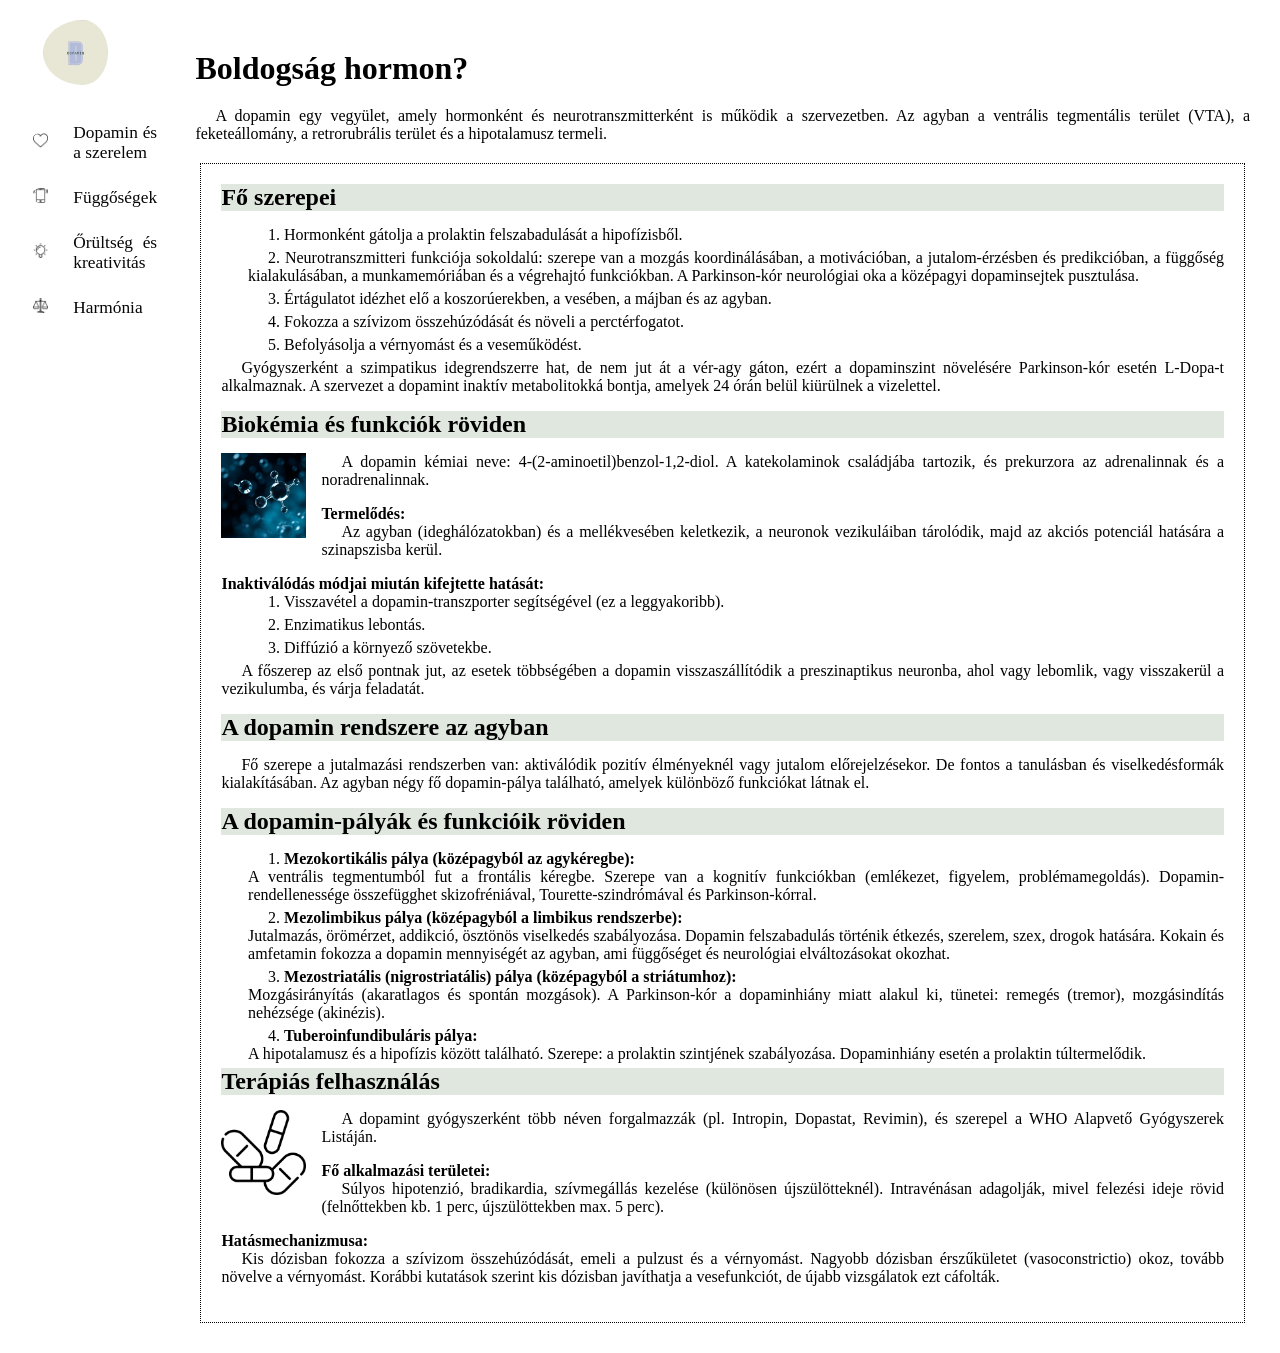
<file: atestatt/index.html>
<html lang="en">
<head>
    <meta charset="UTF-8">
    <meta name="viewport" content="width=device-width, initial-scale=1.0">
    <title>Dopamin</title>
    <link rel="stylesheet" href="style.css">
    <link rel="shortcut icon" href="images/favicon.ico" type="image/x-icon">
</head>
<body>
    <div id="main">
        <div id="menu">
            <div id="logo">
                <img src="images/logo.jpg" alt="">
            </div>
            <nav>
                <ul>
                    <li>
                        <a href="szerelem.html">
                            <img src="images/sziv.png" alt="">
                            <span>Dopamin és a szerelem</span>
                        </a>
                    </li>
                    <li>
                        <a href="fuggosegek.html">
                            <img src="images/fuggoseg.png" alt="">
                            <span>Függőségek</span>
                        </a>
                    </li>
                    <li>
                        <a href="kreativ.html">
                            <img src="images/otlet.png" alt="">
                            <span>Őrültség és kreativitás</span>
                        </a>
                    </li>
                    <li>
                        <a href="harmonia.html">
                            <img src="images/balance.png" alt="">
                            <span>Harmónia</span>
                        </a>
                    </li>
                </ul>
            </nav>
        </div>
        <div id="content">
            <div id="article">
                <h1>Boldogság hormon?</h1>
                <p>A dopamin egy vegyület, amely hormonként és neurotranszmitterként is működik a szervezetben. Az agyban a ventrális tegmentális terület (VTA), a feketeállomány, a retrorubrális terület és a hipotalamusz termeli.</p>
            </div>
            <div id="cikkek">
                <div class="cikk">
                    <h2>Fő szerepei
                    </h2>
                    <ul>
                        <li>Hormonként gátolja a prolaktin felszabadulását a hipofízisből.
                        </li>
                        <li>Neurotranszmitteri funkciója sokoldalú: szerepe van a mozgás koordinálásában, a motivációban, a jutalom-érzésben és predikcióban, a függőség kialakulásában, a munkamemóriában és a végrehajtó funkciókban. A Parkinson-kór neurológiai oka a középagyi dopaminsejtek pusztulása.
                        </li>
                        <li>Értágulatot idézhet elő a koszorúerekben, a vesében, a májban és az agyban.
                        </li>
                        <li>Fokozza a szívizom összehúzódását és növeli a perctérfogatot.</li>
                        <li>Befolyásolja a vérnyomást és a veseműködést.</li>
                    </ul>
                    <p>Gyógyszerként a szimpatikus idegrendszerre hat, de nem jut át a vér-agy gáton, ezért a dopaminszint növelésére Parkinson-kór esetén L-Dopa-t alkalmaznak. A szervezet a dopamint inaktív metabolitokká bontja, amelyek 24 órán belül kiürülnek a vizelettel.
                    </p>
                    <h2>Biokémia és funkciók röviden</h2>
                    <img src="images/molekula.jpg">
                <p>A dopamin kémiai neve: 4-(2-aminoetil)benzol-1,2-diol. A katekolaminok családjába tartozik, és prekurzora az adrenalinnak és a noradrenalinnak.
                </p>
                <h4>Termelődés:</h4>
                <p>Az agyban (ideghálózatokban) és a mellékvesében keletkezik, a neuronok vezikuláiban tárolódik, majd az akciós potenciál hatására a szinapszisba kerül.
                    </p>
                    <h4>Inaktiválódás módjai miután kifejtette hatását:</h4>
                <ul>
                    <li>
                        Visszavétel a dopamin-transzporter segítségével (ez a leggyakoribb).
                    </li>
                    <li>
                        Enzimatikus lebontás.
                    </li>
                    <li>
                        Diffúzió a környező szövetekbe.
                </li>
                </ul>
                <p>A főszerep az első pontnak jut, az esetek többségében a dopamin visszaszállítódik a preszinaptikus neuronba, ahol vagy lebomlik, vagy visszakerül a vezikulumba, és várja feladatát.
                </p>
                <h2>
                    A dopamin rendszere az agyban
                </h2>
                <p>Fő szerepe a jutalmazási rendszerben van: aktiválódik pozitív élményeknél vagy jutalom előrejelzésekor. De fontos a tanulásban és viselkedésformák kialakításában. Az agyban négy fő dopamin-pálya található, amelyek különböző funkciókat látnak el.</p>
                <h2>A dopamin-pályák és funkcióik röviden</h2>
                <ul>
                    <li>
                       <b> Mezokortikális pálya (középagyból az agykéregbe):</b>
                       <br>
A ventrális tegmentumból fut a frontális kéregbe.


Szerepe van a kognitív funkciókban (emlékezet, figyelem, problémamegoldás).


Dopamin-rendellenessége összefügghet skizofréniával, Tourette-szindrómával és Parkinson-kórral.

                    </li>
                    <li>
                        <b>Mezolimbikus pálya (középagyból a limbikus rendszerbe):</b>
                        <br>
                        Jutalmazás, örömérzet, addikció, ösztönös viselkedés szabályozása.
                        
                        
                        Dopamin felszabadulás történik étkezés, szerelem, szex, drogok hatására.
                        
                        
                        Kokain és amfetamin fokozza a dopamin mennyiségét az agyban, ami függőséget és neurológiai elváltozásokat okozhat.
                        
                    </li>
                    <li>
                       <b> Mezostriatális (nigrostriatális) pálya (középagyból a striátumhoz):</b>
                       <br>
Mozgásirányítás (akaratlagos és spontán mozgások).


A Parkinson-kór a dopaminhiány miatt alakul ki, tünetei: remegés (tremor), mozgásindítás nehézsége (akinézis).

                    </li>
                    <li>
                        <b>Tuberoinfundibuláris pálya:</b>
                        <br>
A hipotalamusz és a hipofízis között található.


Szerepe: a prolaktin szintjének szabályozása.


Dopaminhiány esetén a prolaktin túltermelődik.
                    </li>
                </ul>
                <h2>
                    Terápiás felhasználás
                </h2>
                <img src="images/gyogyszer.png">
                <p>A dopamint gyógyszerként több néven forgalmazzák (pl. Intropin, Dopastat, Revimin), és szerepel a WHO Alapvető Gyógyszerek Listáján.</p>
            <h4>Fő alkalmazási területei:</h4>
            <p>Súlyos hipotenzió, bradikardia, szívmegállás kezelése (különösen újszülötteknél).


                Intravénásan adagolják, mivel felezési ideje rövid (felnőttekben kb. 1 perc, újszülöttekben max. 5 perc).</p>
            <h4>
                Hatásmechanizmusa:
            </h4>
            <p>Kis dózisban fokozza a szívizom összehúzódását, emeli a pulzust és a vérnyomást.


                Nagyobb dózisban érszűkületet (vasoconstrictio) okoz, tovább növelve a vérnyomást.
                
                
                Korábbi kutatások szerint kis dózisban javíthatja a vesefunkciót, de újabb vizsgálatok ezt cáfolták.
                </p>
            </div>
            </div>
        </div>
    </div>
</body>
</html>
</file>
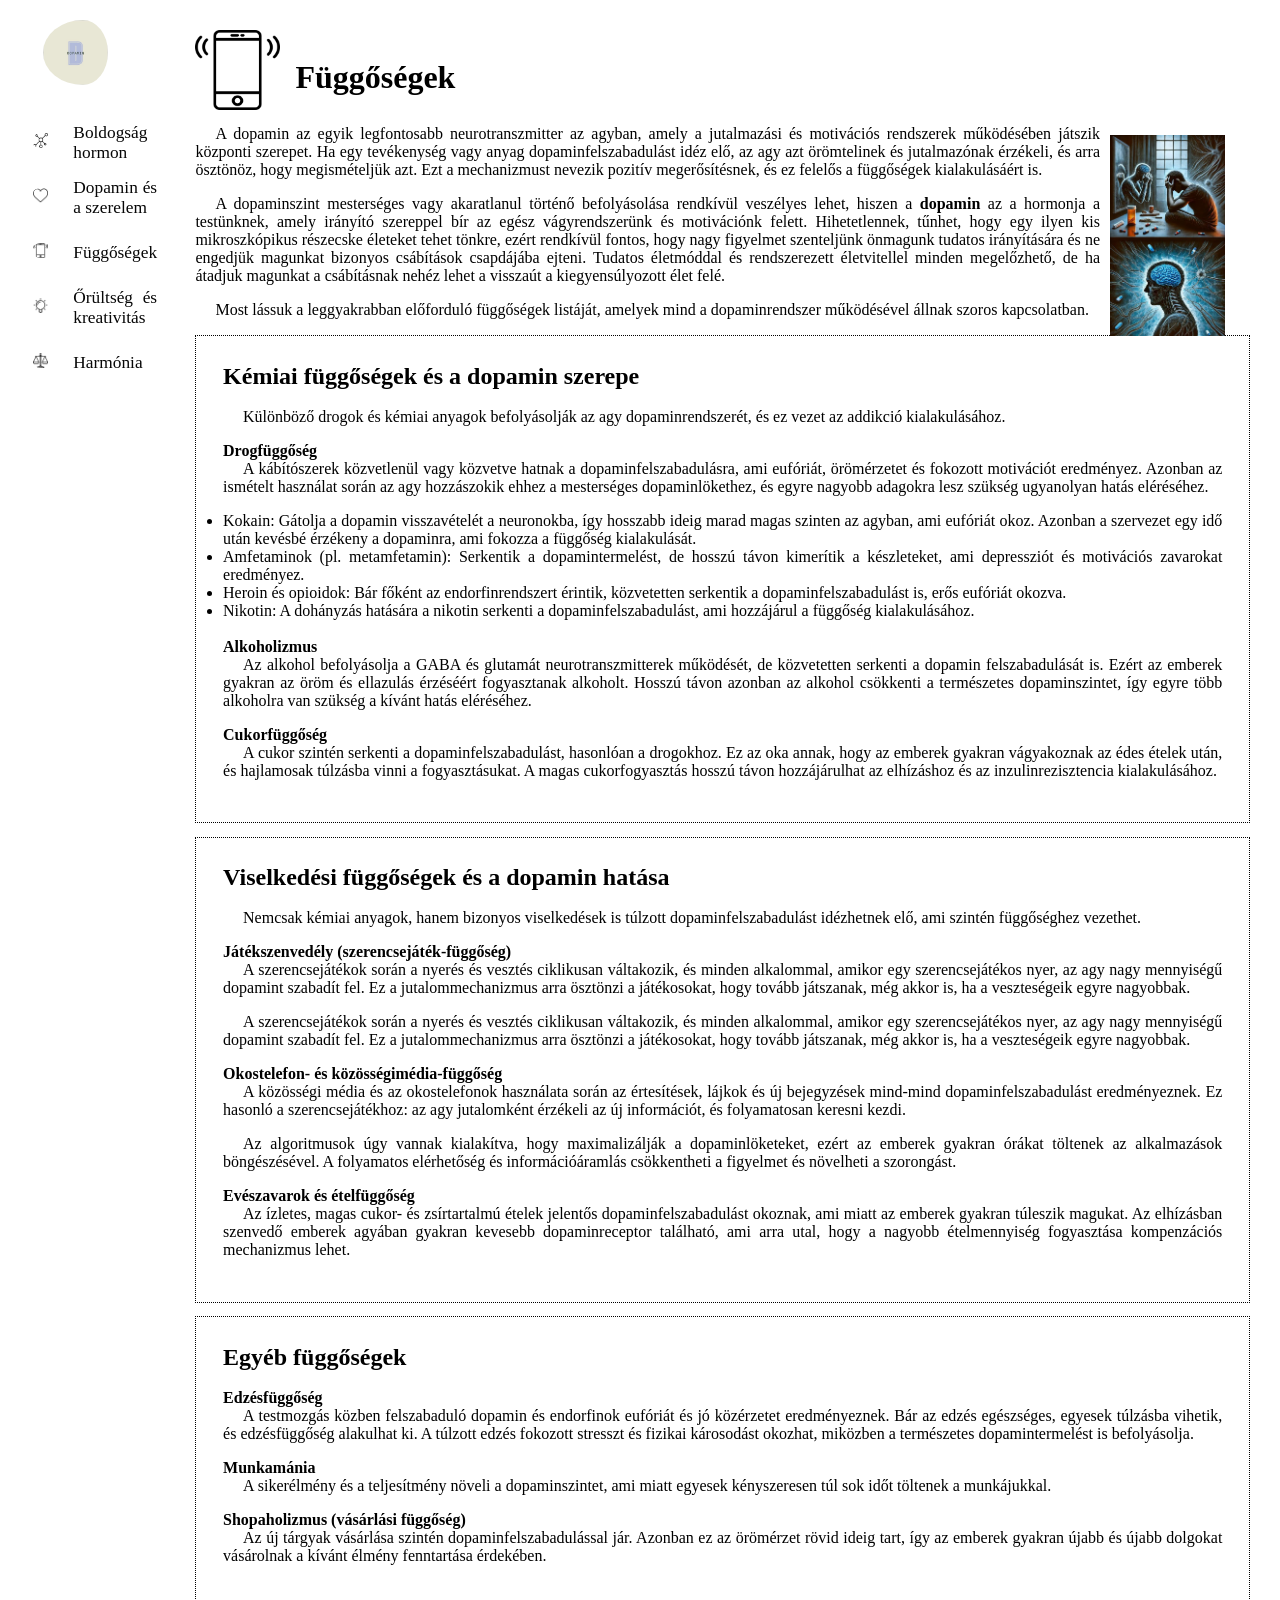
<file: atestatt/fuggosegek.html>
<html lang="en">
<head>
    <meta charset="UTF-8">
    <meta name="viewport" content="width=device-width, initial-scale=1.0">
    <title>Függőségek</title>
    <link rel="stylesheet" href="style.css">
    <link rel="shortcut icon" href="images/fugg.ico" type="image/x-icon">
</head>
<body>
    <div id="main">
        <div id="menu">
            <div id="logo">
                <img src="images/logo.jpg" alt="">
            </div>
            <nav>
                <ul>
                    <li>
                        <a href="fo.html">
                            <img src="images/favicon.ico" alt="">
                            <span>Boldogság hormon</span>
                        </a>
                    </li>
                    <li>
                        <a href="szerelem.html">
                            <img src="images/sziv.png" alt="">
                            <span>Dopamin és a szerelem</span>
                        </a>
                    </li>
                    <li>
                        <a href="fuggosegek.html">
                            <img src="images/fuggoseg.png" alt="">
                            <span>Függőségek</span>
                        </a>
                    </li>
                    <li>
                        <a href="kreativ.html">
                            <img src="images/otlet.png" alt="">
                            <span>Őrültség és kreativitás</span>
                        </a>
                    </li>
                    <li>
                        <a href="harmonia.html">
                            <img src="images/balance.png" alt="">
                            <span>Harmónia</span>
                        </a>
                    </li>
                </ul>
            </nav>
        </div>
        <div id="content">
                <div class="ketto">
                    <div class="kep">
                        <img src="images/fuggoseg.png" alt="">
                    </div>
                    <div class="cim">
                        <h1>
                            Függőségek
                        </h1>
                    </div>
                </div>
                <div class="fugg">
                <img src="images/fuggo.jpg" alt=""></div>
                <p>
                    A dopamin az egyik legfontosabb neurotranszmitter az agyban, amely a jutalmazási és motivációs rendszerek működésében játszik központi szerepet. Ha egy tevékenység vagy anyag dopaminfelszabadulást idéz elő, az agy azt örömtelinek és jutalmazónak érzékeli, és arra ösztönöz, hogy megismételjük azt. Ezt a mechanizmust nevezik pozitív megerősítésnek, és ez felelős a függőségek kialakulásáért is.
                </p>
                <p>
                A dopaminszint mesterséges vagy akaratlanul történő befolyásolása rendkívül veszélyes lehet, hiszen a <b>dopamin</b> az a hormonja a testünknek, amely irányító szereppel bír az egész vágyrendszerünk és motivációnk felett. Hihetetlennek, tűnhet, hogy egy ilyen kis mikroszkópikus részecske életeket tehet tönkre, ezért rendkívül fontos, hogy nagy figyelmet szenteljünk önmagunk tudatos irányítására és ne engedjük magunkat bizonyos csábítások csapdájába ejteni. Tudatos életmóddal és rendszerezett életvitellel minden megelőzhető, de ha átadjuk magunkat a csábításnak nehéz lehet a visszaút a kiegyensúlyozott élet felé.
                </p>
                <p>
                    Most lássuk a leggyakrabban előforduló függőségek listáját, amelyek mind a dopaminrendszer működésével állnak szoros kapcsolatban. 
                </p>
                
            <div id="fuggosegek">
                <div class="ez">
                    <h2>Kémiai függőségek és a dopamin szerepe</h2>
                    <br>
                    <p>
                        Különböző drogok és kémiai anyagok befolyásolják az agy dopaminrendszerét, és ez vezet az addikció kialakulásához. 
                    </p>
                    <h4>Drogfüggőség</h4>
                    <p>A kábítószerek közvetlenül vagy közvetve hatnak a dopaminfelszabadulásra, ami eufóriát, örömérzetet és fokozott motivációt eredményez. Azonban az ismételt használat során az agy hozzászokik ehhez a mesterséges dopaminlökethez, és egyre nagyobb adagokra lesz szükség ugyanolyan hatás eléréséhez.</p>
                    <ul>
                        <li>
                            Kokain: Gátolja a dopamin visszavételét a neuronokba, így hosszabb ideig marad magas szinten az agyban, ami eufóriát okoz. Azonban a szervezet egy idő után kevésbé érzékeny a dopaminra, ami fokozza a függőség kialakulását.
                        </li>
                        <li>
                            Amfetaminok (pl. metamfetamin): Serkentik a dopamintermelést, de hosszú távon kimerítik a készleteket, ami depressziót és motivációs zavarokat eredményez.
                        </li>
                        <li>
                            Heroin és opioidok: Bár főként az endorfinrendszert érintik, közvetetten serkentik a dopaminfelszabadulást is, erős eufóriát okozva.
                        </li>
                        <li>
                            Nikotin: A dohányzás hatására a nikotin serkenti a dopaminfelszabadulást, ami hozzájárul a függőség kialakulásához.
                        </li>
                    </ul>
                    <br>
                    <h4>Alkoholizmus</h4>
                    <p>Az alkohol befolyásolja a GABA és glutamát neurotranszmitterek működését, de közvetetten serkenti a dopamin felszabadulását is. Ezért az emberek gyakran az öröm és ellazulás érzéséért fogyasztanak alkoholt. Hosszú távon azonban az alkohol csökkenti a természetes dopaminszintet, így egyre több alkoholra van szükség a kívánt hatás eléréséhez.</p>
                    <h4>Cukorfüggőség</h4>
                    <p>A cukor szintén serkenti a dopaminfelszabadulást, hasonlóan a drogokhoz. Ez az oka annak, hogy az emberek gyakran vágyakoznak az édes ételek után, és hajlamosak túlzásba vinni a fogyasztásukat. A magas cukorfogyasztás hosszú távon hozzájárulhat az elhízáshoz és az inzulinrezisztencia kialakulásához.</p>
                </div>
                <div class="ez">
                    <h2>Viselkedési függőségek és a dopamin hatása</h2>
                    <br>
                    <p>Nemcsak kémiai anyagok, hanem bizonyos viselkedések is túlzott dopaminfelszabadulást idézhetnek elő, ami szintén függőséghez vezethet.</p>
                    <h4>Játékszenvedély (szerencsejáték-függőség)</h4>
                    <p>A szerencsejátékok során a nyerés és vesztés ciklikusan váltakozik, és minden alkalommal, amikor egy szerencsejátékos nyer, az agy nagy mennyiségű dopamint szabadít fel. Ez a jutalommechanizmus arra ösztönzi a játékosokat, hogy tovább játszanak, még akkor is, ha a veszteségeik egyre nagyobbak.</p>
                    <p>A szerencsejátékok során a nyerés és vesztés ciklikusan váltakozik, és minden alkalommal, amikor egy szerencsejátékos nyer, az agy nagy mennyiségű dopamint szabadít fel. Ez a jutalommechanizmus arra ösztönzi a játékosokat, hogy tovább játszanak, még akkor is, ha a veszteségeik egyre nagyobbak.</p>
                    <h4>Okostelefon- és közösségimédia-függőség</h4>
                    <p>A közösségi média és az okostelefonok használata során az értesítések, lájkok és új bejegyzések mind-mind dopaminfelszabadulást eredményeznek. Ez hasonló a szerencsejátékhoz: az agy jutalomként érzékeli az új információt, és folyamatosan keresni kezdi.</p>
                    <p>Az algoritmusok úgy vannak kialakítva, hogy maximalizálják a dopaminlöketeket, ezért az emberek gyakran órákat töltenek az alkalmazások böngészésével. A folyamatos elérhetőség és információáramlás csökkentheti a figyelmet és növelheti a szorongást.
                    </p>
                    <h4>Evészavarok és ételfüggőség</h4>
                    <p>Az ízletes, magas cukor- és zsírtartalmú ételek jelentős dopaminfelszabadulást okoznak, ami miatt az emberek gyakran túleszik magukat.
                        Az elhízásban szenvedő emberek agyában gyakran kevesebb dopaminreceptor található, ami arra utal, hogy a nagyobb ételmennyiség fogyasztása kompenzációs mechanizmus lehet.
                    </p>
                </div>
                <div class="ez">
                    <h2>Egyéb függőségek</h2>
                    <br>
                    <h4>Edzésfüggőség</h4>
                    <p>A testmozgás közben felszabaduló dopamin és endorfinok eufóriát és jó közérzetet eredményeznek. Bár az edzés egészséges, egyesek túlzásba vihetik, és edzésfüggőség alakulhat ki.
                    A túlzott edzés fokozott stresszt és fizikai károsodást okozhat, miközben a természetes dopamintermelést is befolyásolja.
                    </p>
                    <h4>Munkamánia</h4>
                    <p>A sikerélmény és a teljesítmény növeli a dopaminszintet, ami miatt egyesek kényszeresen túl sok időt töltenek a munkájukkal.</p>
                    <h4>Shopaholizmus (vásárlási függőség)</h4>
                    <p>Az új tárgyak vásárlása szintén dopaminfelszabadulással jár. Azonban ez az örömérzet rövid ideig tart, így az emberek gyakran újabb és újabb dolgokat vásárolnak a kívánt élmény fenntartása érdekében.</p>
                </div>
            </div>
    </div>
</div>
</body>
</html>
</file>
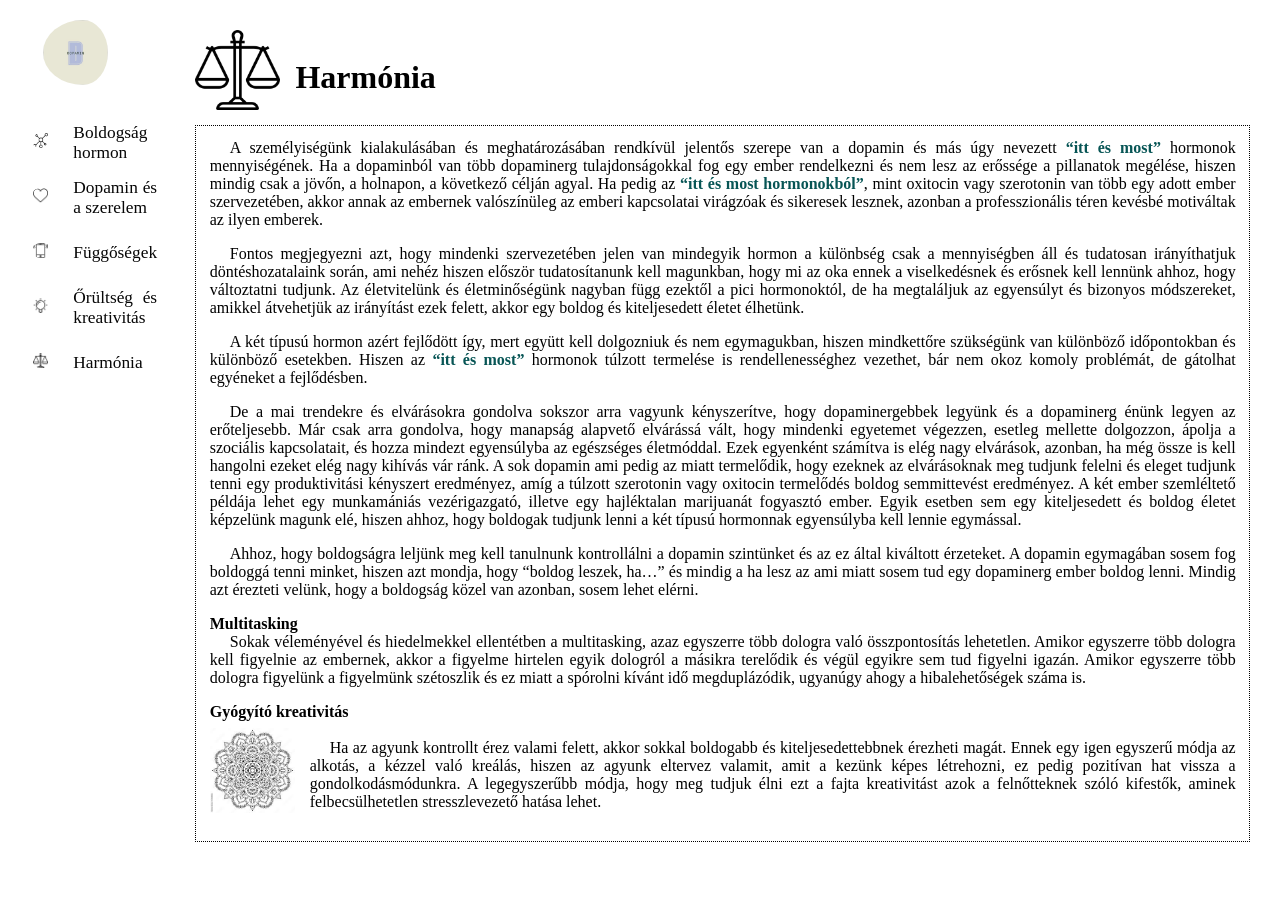
<file: atestatt/harmonia.html>
<html lang="en">
<head>
    <meta charset="UTF-8">
    <meta name="viewport" content="width=device-width, initial-scale=1.0">
    <title>Harmónia</title>
    <link rel="stylesheet" href="style.css">
    <link rel="shortcut icon" href="images/balance.ico" type="image/x-icon">
</head>
<body>
    <div id="main">
        <div id="menu">
            <div id="logo">
                <img src="images/logo.jpg" alt="">
            </div>
            <nav>
                <ul>
                    <li>
                        <a href="fo.html">
                            <img src="images/favicon.ico" alt="">
                            <span>Boldogság hormon</span>
                        </a>
                    </li>
                    <li>
                        <a href="szerelem.html">
                            <img src="images/sziv.png" alt="">
                            <span>Dopamin és a szerelem</span>
                        </a>
                    </li>
                    <li>
                        <a href="fuggosegek.html">
                            <img src="images/fuggoseg.png" alt="">
                            <span>Függőségek</span>
                        </a>
                    </li>
                    <li>
                        <a href="kreativ.html">
                            <img src="images/otlet.png" alt="">
                            <span>Őrültség és kreativitás</span>
                        </a>
                    </li>
                    <li>
                        <a href="harmonia.html">
                            <img src="images/balance.png" alt="">
                            <span>Harmónia</span>
                        </a>
                    </li>
                </ul>
            </nav>
        </div>
        <div id="content">
            <div class="ketto">
                <div class="kep">
                    <img src="images/balance.png" alt="">
                </div>
            
            <div class="cim">
                <h1>Harmónia</h1>
            </div>
        </div>
        <div id="pelda">
            <p>A személyiségünk kialakulásában és meghatározásában rendkívül jelentős szerepe van a dopamin és más úgy nevezett <a href="kepek/boldogsaghk.jpg" >“itt és most”</a> hormonok mennyiségének. Ha a dopaminból van több dopaminerg tulajdonságokkal fog egy ember rendelkezni és nem lesz az erőssége a pillanatok megélése, hiszen mindig csak a jövőn, a holnapon, a következő célján agyal. Ha pedig az <a href="kepek/boldogsaghk.jpg">“itt és most hormonokból”</a>, mint oxitocin vagy szerotonin van több egy adott ember szervezetében, akkor annak az embernek valószínüleg az emberi kapcsolatai virágzóak és sikeresek lesznek, azonban a professzionális téren kevésbé motiváltak az ilyen emberek.</p>
            <p>Fontos megjegyezni azt, hogy mindenki szervezetében jelen van mindegyik hormon a különbség csak a mennyiségben áll és tudatosan irányíthatjuk döntéshozatalaink során, ami nehéz hiszen először tudatosítanunk kell magunkban, hogy mi az oka ennek a viselkedésnek és erősnek kell lennünk ahhoz, hogy változtatni tudjunk.
            Az életvitelünk és életminőségünk nagyban függ ezektől a pici hormonoktól, de ha megtaláljuk az egyensúlyt és bizonyos módszereket, amikkel átvehetjük az irányítást ezek felett, akkor egy boldog és kiteljesedett életet élhetünk.
            </p>
            <p>A két típusú hormon azért fejlődött így, mert együtt kell dolgozniuk és nem egymagukban, hiszen mindkettőre szükségünk van különböző időpontokban és különböző esetekben. Hiszen az <a href="kepek/boldogsaghk.jpg">“itt és most”</a> hormonok túlzott termelése is rendellenességhez vezethet, bár nem okoz komoly problémát, de gátolhat egyéneket a fejlődésben. </p>
            <p>De a mai trendekre és elvárásokra gondolva sokszor arra vagyunk kényszerítve, hogy dopaminergebbek legyünk és a dopaminerg énünk legyen az erőteljesebb. Már csak arra gondolva, hogy manapság alapvető elvárássá vált, hogy mindenki egyetemet végezzen, esetleg mellette dolgozzon, ápolja a szociális kapcsolatait, és hozza mindezt egyensúlyba az egészséges életmóddal. Ezek egyenként számítva is elég nagy elvárások, azonban, ha még össze is kell hangolni ezeket elég nagy kihívás vár ránk. A sok dopamin ami pedig az miatt termelődik, hogy ezeknek az elvárásoknak meg tudjunk felelni és eleget tudjunk tenni egy produktivitási kényszert eredményez, amíg a túlzott szerotonin vagy oxitocin termelődés boldog semmittevést eredményez. A két ember szemléltető példája lehet egy munkamániás vezérigazgató, illetve egy hajléktalan marijuanát fogyasztó ember. Egyik esetben sem egy kiteljesedett és boldog életet képzelünk magunk elé, hiszen ahhoz, hogy boldogak tudjunk lenni a két típusú hormonnak egyensúlyba kell lennie egymással.</p>
            <p>Ahhoz, hogy boldogságra leljünk meg kell tanulnunk kontrollálni a dopamin szintünket és az ez által kiváltott érzeteket. A dopamin egymagában sosem fog boldoggá tenni minket, hiszen azt mondja, hogy “boldog leszek, ha…” és mindig a ha lesz az ami miatt sosem tud egy dopaminerg ember boldog lenni. Mindig azt érezteti velünk, hogy a boldogság közel van azonban, sosem lehet elérni.</p>
            <h4>Multitasking
            </h4>
            <p>Sokak véleményével és hiedelmekkel ellentétben a multitasking, azaz egyszerre több dologra való összpontosítás lehetetlen. Amikor egyszerre több dologra kell figyelnie az embernek, akkor a figyelme hirtelen egyik dologról a másikra terelődik és végül egyikre sem tud figyelni igazán. Amikor egyszerre több dologra figyelünk a figyelmünk szétoszlik és ez miatt a spórolni kívánt idő megduplázódik, ugyanúgy ahogy a hibalehetőségek száma is. 
            </p>
            <h4>Gyógyító kreativitás
            </h4>
            <div class="controll">
            <img src="images/mandala.jpg" alt="">
            <br>
            <p>Ha az agyunk kontrollt érez valami felett, akkor sokkal boldogabb és kiteljesedettebbnek érezheti magát. Ennek egy igen egyszerű módja az alkotás, a kézzel való kreálás, hiszen az agyunk eltervez valamit, amit a kezünk képes létrehozni, ez pedig pozitívan hat vissza a gondolkodásmódunkra. A legegyszerűbb módja, hogy meg tudjuk élni ezt a fajta kreativitást azok a felnőtteknek szóló kifestők, aminek felbecsülhetetlen stresszlevezető hatása lehet.</p>
        </div> 
      </div>
    </div>
    </div>
</body>
</html>
</file>
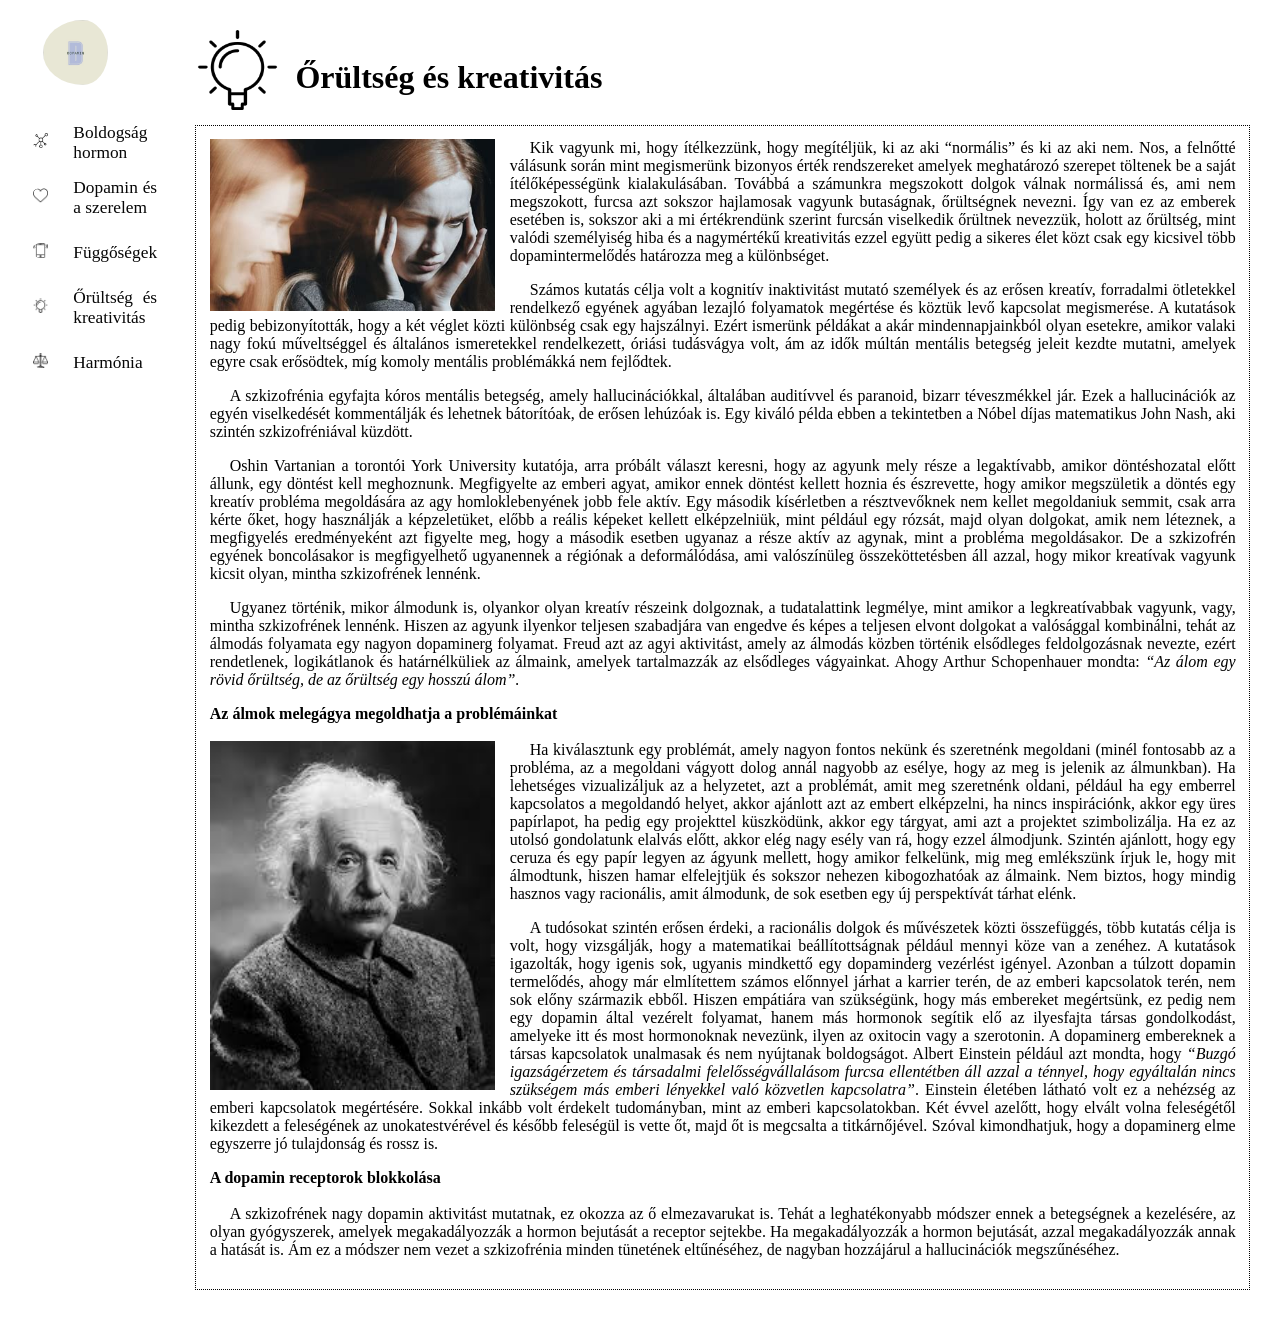
<file: atestatt/kreativ.html>
<html lang="en">
<head>
    <meta charset="UTF-8">
    <meta name="viewport" content="width=device-width, initial-scale=1.0">
    <title>Őrültség és kreativitás</title>
    <link rel="stylesheet" href="style.css">
    <link rel="shortcut icon" href="images/idea.ico" type="image/x-icon">
</head>
<body>
    <div id="main">
        <div id="menu">
            <div id="logo">
                <img src="images/logo.jpg" alt="">
            </div>
            <nav>
                <ul>
                    <li>
                        <a href="fo.html">
                            <img src="images/favicon.ico" alt="">
                            <span>Boldogság hormon</span>
                        </a>
                    </li>
                    <li>
                        <a href="szerelem.html">
                            <img src="images/sziv.png" alt="">
                            <span>Dopamin és a szerelem</span>
                        </a>
                    </li>
                    <li>
                        <a href="fuggosegek.html">
                            <img src="images/fuggoseg.png" alt="">
                            <span>Függőségek</span>
                        </a>
                    </li>
                    <li>
                        <a href="kreativ.html">
                            <img src="images/otlet.png" alt="">
                            <span>Őrültség és kreativitás</span>
                        </a>
                    </li>
                    <li>
                        <a href="harmonia.html">
                            <img src="images/balance.png" alt="">
                            <span>Harmónia</span>
                        </a>
                    </li>
                </ul>
            </nav>
        </div>
        <div id="content">
            <div class="ketto">
                <div class="kep">
                    <img src="images/otlet.png" alt="">
                </div>
                <div class="cim">
                    <h1>Őrültség és kreativitás</h1>
            </div>
        </div>
        <div id="pelda">
            <img src="images/skizofrenia.jpg" alt="">
        <p>Kik vagyunk mi, hogy ítélkezzünk, hogy megítéljük, ki az aki “normális” és ki az aki nem. Nos, a felnőtté válásunk során mint megismerünk bizonyos érték rendszereket amelyek meghatározó szerepet töltenek be a saját ítélőképességünk kialakulásában. Továbbá a számunkra megszokott dolgok válnak normálissá és, ami nem megszokott, furcsa azt sokszor hajlamosak vagyunk butaságnak, őrültségnek nevezni. Így van ez az emberek esetében is, sokszor aki a mi értékrendünk szerint furcsán viselkedik őrültnek nevezzük, holott az őrültség, mint valódi személyiség hiba és a nagymértékű kreativitás ezzel együtt pedig a sikeres élet közt csak egy kicsivel több dopamintermelődés határozza meg a különbséget.</p>
        <p>Számos kutatás célja volt a kognitív inaktivitást mutató személyek és az erősen kreatív, forradalmi ötletekkel rendelkező egyének agyában lezajló folyamatok megértése és köztük levő kapcsolat megismerése. A kutatások pedig bebizonyították, hogy a két véglet közti különbség csak egy hajszálnyi. Ezért ismerünk példákat a akár mindennapjainkból olyan esetekre, amikor valaki nagy fokú műveltséggel és általános ismeretekkel rendelkezett, óriási tudásvágya volt, ám az idők múltán mentális betegség jeleit kezdte mutatni, amelyek egyre csak erősödtek, míg komoly mentális problémákká nem fejlődtek.
        </p>
        <p>A szkizofrénia  egyfajta kóros mentális betegség, amely hallucinációkkal, általában auditívvel és paranoid, bizarr téveszmékkel jár. Ezek a hallucinációk az egyén viselkedését kommentálják és lehetnek bátorítóak, de erősen lehúzóak is. Egy kiváló példa ebben a tekintetben a Nóbel díjas matematikus John Nash, aki szintén szkizofréniával küzdött.</p>
        <p>Oshin Vartanian a torontói York University kutatója, arra próbált választ keresni, hogy az agyunk mely része a legaktívabb, amikor döntéshozatal előtt állunk, egy döntést kell meghoznunk. Megfigyelte az emberi agyat, amikor ennek döntést kellett hoznia és észrevette, hogy amikor megszületik a döntés egy kreatív probléma megoldására az agy homloklebenyének jobb fele aktív. Egy második kísérletben a résztvevőknek nem kellet megoldaniuk semmit, csak arra kérte őket, hogy használják a képzeletüket, előbb a reális képeket kellett elképzelniük, mint például egy rózsát, majd olyan dolgokat, amik nem léteznek, a megfigyelés eredményeként azt figyelte meg, hogy a második esetben ugyanaz a része aktív az agynak, mint a probléma megoldásakor. De a szkizofrén egyének boncolásakor is megfigyelhető ugyanennek a régiónak a deformálódása, ami valószínüleg összeköttetésben áll azzal, hogy mikor kreatívak vagyunk kicsit olyan, mintha szkizofrének lennénk. 
        </p>
        <p>Ugyanez történik, mikor álmodunk is, olyankor olyan kreatív részeink dolgoznak, a tudatalattink legmélye, mint amikor a legkreatívabbak vagyunk, vagy, mintha szkizofrének lennénk. Hiszen az agyunk ilyenkor teljesen szabadjára van engedve és képes a teljesen elvont dolgokat a valósággal kombinálni, tehát az álmodás folyamata egy nagyon dopaminerg folyamat. Freud azt az agyi aktivitást, amely az álmodás közben történik elsődleges feldolgozásnak nevezte, ezért rendetlenek, logikátlanok és határnélküliek az álmaink, amelyek tartalmazzák az elsődleges vágyainkat. Ahogy Arthur Schopenhauer mondta: <i>“Az álom egy rövid őrültség, de az őrültség egy hosszú álom”.</i> </p>
        <h4>Az álmok melegágya megoldhatja a problémáinkat</h4>
        <br>
        <img src="images/einstein.jpg" alt="">
        <p>Ha kiválasztunk egy problémát, amely nagyon fontos nekünk és szeretnénk megoldani (minél fontosabb az a probléma, az a megoldani vágyott dolog annál nagyobb az esélye, hogy az meg is jelenik az álmunkban). Ha lehetséges vizualizáljuk az a helyzetet, azt a problémát, amit meg szeretnénk oldani, például ha egy emberrel kapcsolatos a megoldandó helyet, akkor ajánlott azt az embert elképzelni, ha nincs inspirációnk, akkor egy üres papírlapot, ha pedig egy projekttel küszködünk, akkor egy tárgyat, ami azt a projektet szimbolizálja. Ha ez az utolsó gondolatunk elalvás előtt, akkor elég nagy esély van rá, hogy ezzel álmodjunk. Szintén ajánlott, hogy egy ceruza és egy papír legyen az ágyunk mellett, hogy amikor felkelünk, mig meg emlékszünk írjuk le, hogy mit álmodtunk, hiszen hamar elfelejtjük és sokszor nehezen kibogozhatóak az álmaink. Nem biztos, hogy mindig hasznos vagy racionális, amit álmodunk, de sok esetben egy új perspektívát tárhat elénk.</p>
        <p>A tudósokat szintén erősen érdeki, a racionális dolgok és művészetek közti összefüggés, több kutatás célja is volt, hogy vizsgálják, hogy a matematikai beállítottságnak például mennyi köze van a zenéhez. A kutatások igazolták, hogy igenis sok, ugyanis mindkettő egy dopaminderg vezérlést igényel. Azonban a túlzott dopamin termelődés, ahogy már elmlítettem számos előnnyel járhat a karrier terén, de az emberi kapcsolatok terén, nem sok előny származik ebből.
        Hiszen empátiára van szükségünk, hogy más embereket megértsünk, ez pedig nem egy dopamin által vezérelt folyamat, hanem más hormonok segítik elő az ilyesfajta társas gondolkodást, amelyeke itt és most hormonoknak nevezünk, ilyen az oxitocin vagy a szerotonin. A dopaminerg embereknek a társas kapcsolatok unalmasak és nem nyújtanak boldogságot. Albert Einstein például azt mondta, hogy <i>“Buzgó igazságérzetem és társadalmi felelősségvállalásom furcsa ellentétben áll azzal a ténnyel, hogy egyáltalán nincs szükségem más emberi lényekkel való közvetlen kapcsolatra”</i>. Einstein életében látható volt ez a nehézség az emberi kapcsolatok megértésére. Sokkal inkább volt érdekelt tudományban, mint az emberi kapcsolatokban. Két évvel azelőtt, hogy elvált volna feleségétől kikezdett a feleségének az unokatestvérével és később feleségül is vette őt, majd őt is megcsalta a titkárnőjével. Szóval kimondhatjuk, hogy a dopaminerg elme egyszerre jó tulajdonság és rossz is. 
        </p>
        <h4>A dopamin receptorok blokkolása</h4>
        <br>
        <p>A szkizofrének nagy dopamin aktivitást mutatnak, ez okozza az ő elmezavarukat is. Tehát a leghatékonyabb módszer ennek a betegségnek a kezelésére, az olyan gyógyszerek, amelyek megakadályozzák a hormon bejutását a receptor sejtekbe. Ha megakadályozzák a hormon bejutását, azzal megakadályozzák annak a hatását is. Ám ez a módszer nem vezet a szkizofrénia minden tünetének eltűnéséhez, de nagyban hozzájárul a hallucinációk megszűnéséhez. 
        </p>
    </div>
</div>
</div>

</body>
</html>
</file>
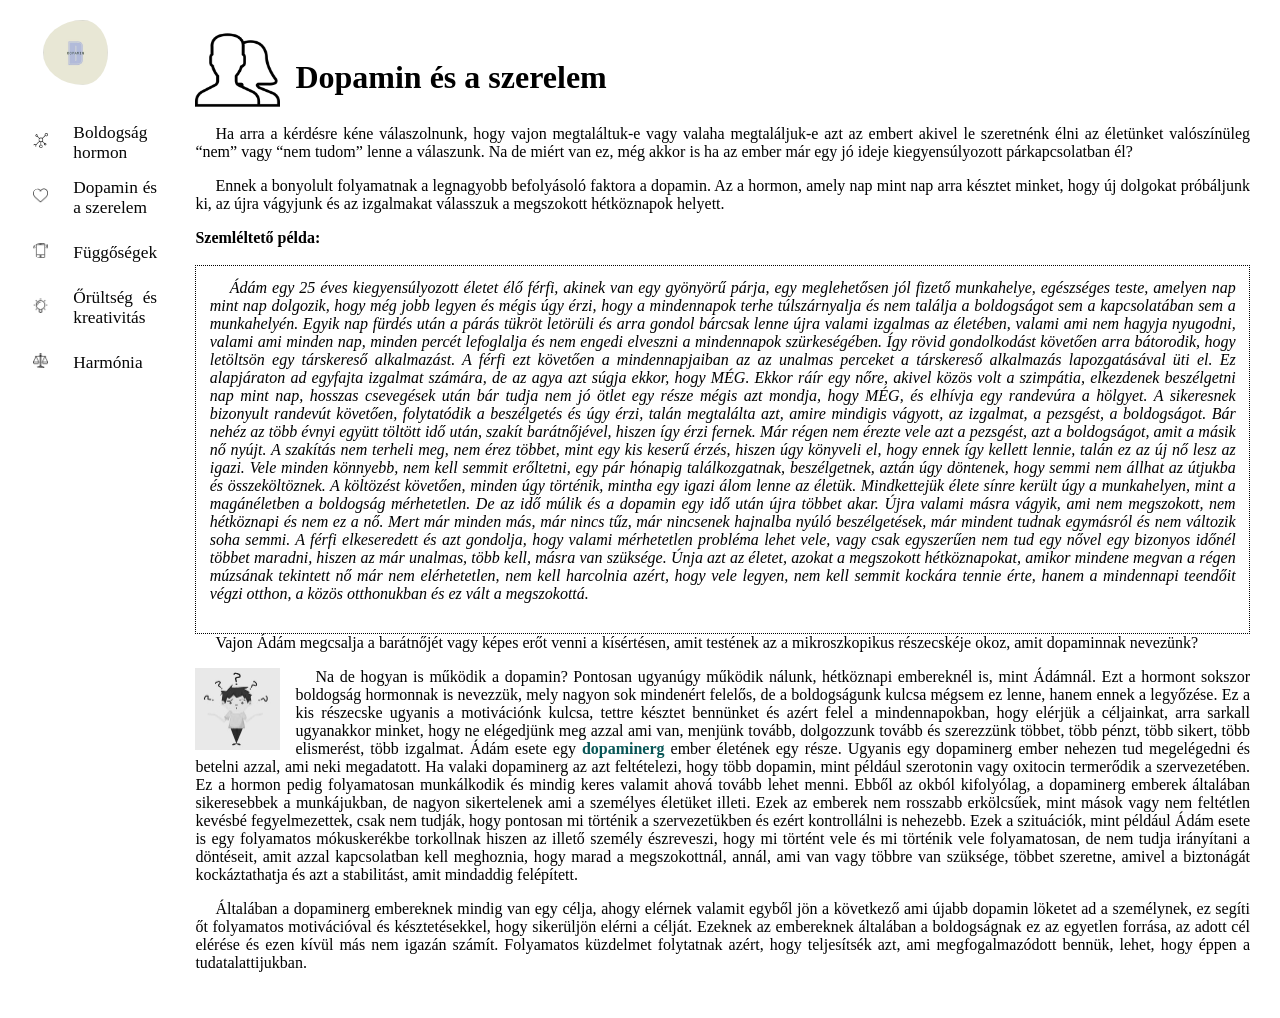
<file: atestatt/szerelem.html>
<html lang="en">
<head>
    <meta charset="UTF-8">
    <meta name="viewport" content="width=device-width, initial-scale=1.0">
    <title>Dopamin és a szerelem</title>
    <link rel="stylesheet" href="style.css">
    <link rel="shortcut icon" href="images/sz.ico" type="image/x-icon">
</head>
<body>
    <div id="main">
        <div id="menu">
            <div id="logo">
                <img src="images/logo.jpg" alt="">
            </div>
            <nav>
                <ul>
                    <li>
                        <a href="fo.html">
                            <img src="images/favicon.ico" alt="">
                            <span>Boldogság hormon</span>
                        </a>
                    </li>
                    <li>
                        <a href="szerelem.html">
                            <img src="images/sziv.png" alt="">
                            <span>Dopamin és a szerelem</span>
                        </a>
                    </li>
                    <li>
                        <a href="fuggosegek.html">
                            <img src="images/fuggoseg.png" alt="">
                            <span>Függőségek</span>
                        </a>
                    </li>
                    <li>
                        <a href="kreativ.html">
                            <img src="images/otlet.png" alt="">
                            <span>Őrültség és kreativitás</span>
                        </a>
                    </li>
                    <li>
                        <a href="harmonia.html">
                            <img src="images/balance.png" alt="">
                            <span>Harmónia</span>
                        </a>
                    </li>
                </ul>
            </nav>
        </div>
        <div id="content">
            <div class="ketto">
                <div class="kep">
                    <img src="images/love.png">
                </div>
                <div id="szerelem">
                    <h1>Dopamin és a szerelem</h1>
                </div>
            </div>
            <p>Ha arra a kérdésre kéne válaszolnunk, hogy vajon megtaláltuk-e vagy valaha megtaláljuk-e azt az embert akivel le szeretnénk élni az életünket valószínüleg “nem” vagy  “nem tudom” lenne a válaszunk. Na de miért van ez, még akkor is ha az ember már egy jó ideje kiegyensúlyozott párkapcsolatban él? 
            </p>
            <p>Ennek a bonyolult folyamatnak a legnagyobb befolyásoló faktora a dopamin. Az a hormon, amely nap mint nap arra késztet minket, hogy új dolgokat próbáljunk ki, az újra vágyjunk és az izgalmakat válasszuk a megszokott hétköznapok helyett.</p>
            <h4>Szemléltető példa:</h4>
            <br>
            <div id="pelda">
                <p>
                    <i>Ádám egy 25 éves kiegyensúlyozott életet élő férfi, akinek van egy gyönyörű párja, egy meglehetősen jól fizető munkahelye, egészséges teste, amelyen nap mint nap dolgozik, hogy még jobb legyen és mégis úgy érzi, hogy a mindennapok terhe túlszárnyalja és nem találja a boldogságot sem a kapcsolatában sem a munkahelyén.
                        Egyik nap fürdés után a párás tükröt letörüli és arra gondol bárcsak lenne újra valami izgalmas az életében, valami ami nem hagyja nyugodni, valami ami minden nap, minden percét lefoglalja és nem engedi elveszni a mindennapok szürkeségében. Így rövid gondolkodást követően arra bátorodik, hogy letöltsön egy társkereső alkalmazást. A férfi ezt követően a mindennapjaiban az az unalmas perceket a társkereső alkalmazás lapozgatásával üti el. Ez alapjáraton ad egyfajta izgalmat számára, de az agya azt súgja ekkor, hogy MÉG. Ekkor ráír egy nőre, akivel közös volt a szimpátia, elkezdenek beszélgetni nap mint nap, hosszas csevegések után bár tudja nem jó ötlet egy része mégis azt mondja, hogy MÉG, és elhívja egy randevúra a hölgyet. A sikeresnek bizonyult randevút követően, folytatódik a beszélgetés és úgy érzi, talán megtalálta azt, amire mindigis vágyott, az izgalmat, a pezsgést, a boldogságot. Bár nehéz az több évnyi együtt töltött idő után, szakít barátnőjével, hiszen így érzi fernek. Már régen nem érezte vele azt a pezsgést, azt a boldogságot, amit a másik nő nyújt. A szakítás nem terheli meg, nem érez többet, mint egy kis keserű érzés, hiszen úgy könyveli el, hogy ennek így kellett lennie, talán ez az új nő lesz az igazi. Vele minden könnyebb, nem kell semmit erőltetni, egy pár hónapig találkozgatnak, beszélgetnek, aztán úgy döntenek, hogy semmi nem állhat az útjukba és összeköltöznek. A költözést követően, minden úgy történik, mintha egy igazi álom lenne az életük. Mindkettejük élete sínre került úgy a munkahelyen, mint a magánéletben a boldogság mérhetetlen.
                        De az idő múlik és a dopamin egy idő után újra többet akar. Újra valami másra vágyik, ami nem megszokott, nem hétköznapi és nem ez a nő. Mert már minden más, már nincs tűz, már nincsenek hajnalba nyúló beszélgetések, már mindent tudnak egymásról és nem változik soha semmi. A férfi elkeseredett és azt gondolja, hogy valami mérhetetlen probléma lehet vele, vagy csak egyszerűen nem tud egy nővel egy bizonyos időnél többet maradni, hiszen az már unalmas, több kell, másra van szüksége. Únja azt az életet, azokat a megszokott hétköznapokat, amikor mindene megvan a régen múzsának tekintett nő már nem elérhetetlen, nem kell harcolnia azért, hogy vele legyen, nem kell semmit kockára tennie érte, hanem a mindennapi teendőit végzi otthon, a közös otthonukban és ez vált a megszokottá.
                    </i>
                </p>
            </div>
            <div class="tovabb">
                <p>Vajon Ádám megcsalja a barátnőjét vagy képes erőt venni a kísértésen, amit testének az a mikroszkopikus részecskéje okoz, amit dopaminnak nevezünk?</p>
                <div class="kep2">
                    <img src="images/gondolkodas.jpg">
                </div>
                <p>Na de hogyan is működik a dopamin? Pontosan ugyanúgy működik nálunk, hétköznapi embereknél is, mint Ádámnál. Ezt a hormont sokszor boldogság hormonnak is nevezzük, mely nagyon sok mindenért felelős, de a boldogságunk kulcsa mégsem ez lenne, hanem ennek a legyőzése. Ez a kis részecske ugyanis a motivációnk kulcsa, tettre késztet bennünket és azért felel a mindennapokban, hogy elérjük a céljainkat, arra sarkall ugyanakkor minket, hogy ne elégedjünk meg azzal ami van, menjünk tovább, dolgozzunk tovább és szerezzünk többet, több pénzt, több sikert, több elismerést, több izgalmat. Ádám esete egy <a href="kepek/Dopaminergic_pathways.svg (1).png">dopaminerg</a> ember életének egy része. Ugyanis egy dopaminerg ember nehezen tud megelégedni és betelni azzal, ami neki megadatott. Ha valaki dopaminerg az azt feltételezi, hogy több dopamin, mint például szerotonin vagy oxitocin termerődik a szervezetében. Ez a hormon pedig folyamatosan munkálkodik és mindig keres valamit ahová tovább lehet menni. Ebből az okból kifolyólag, a dopaminerg emberek általában sikeresebbek a munkájukban, de nagyon sikertelenek ami a személyes életüket illeti. Ezek az emberek nem rosszabb erkölcsűek, mint mások vagy nem feltétlen kevésbé fegyelmezettek, csak nem tudják, hogy pontosan mi történik a szervezetükben és ezért kontrollálni is nehezebb. Ezek a szituációk, mint például Ádám esete is egy folyamatos mókuskerékbe torkollnak hiszen az illető személy észreveszi, hogy mi történt vele és mi történik  vele folyamatosan, de nem tudja irányítani a döntéseit, amit azzal kapcsolatban kell meghoznia, hogy marad a megszokottnál, annál, ami van vagy többre van szüksége, többet szeretne, amivel a biztonágát kockáztathatja és azt a stabilitást, amit mindaddig felépített.</p>
                <p>Általában a dopaminerg embereknek mindig van egy célja, ahogy elérnek valamit egyből jön a következő ami újabb dopamin löketet ad a személynek, ez segíti őt folyamatos motivációval és késztetésekkel, hogy sikerüljön elérni a célját. Ezeknek az embereknek általában a boldogságnak ez az egyetlen forrása, az adott cél elérése és ezen kívül más nem igazán számít. Folyamatos küzdelmet folytatnak azért, hogy teljesítsék azt, ami megfogalmazódott bennük, lehet, hogy éppen a tudatalattijukban.</p>
            </div>
        </div>
    </div>
</body>
</html>
</file>
<file: atestatt/style.css>
* {
    margin: 0; 
    padding: 0; 
    box-sizing: border-box; 
    text-align: justify; 
}

body {
    font-family: 'Times New Roman', Times, serif; 
}

a:hover {
    font-weight: bold;
}

p {
    text-indent: 15pt; 
    margin-bottom: 1em; 
}

#main {
    margin: 20px;
    display: flex; 
    flex-direction: row; 
    justify-content: space-between; 
}

#menu {
    width: 20%;
    display: flex; 
    flex-direction: column;
    margin-left: 10pt;
    margin-right: 10pt;
}

#menu #logo img {
    width: 80px; 
    height: auto; 
    border-radius: 50%;
    margin-left: 10px; 
    margin-bottom: 10pt;
}

#menu nav ul {
    list-style-type: none; 
    margin-top: 20px;
    display: flex; 
    flex-direction: column;
}

#menu nav ul li {
    height: 50px; 
    display: flex; 
    align-items: center; 
    margin-bottom: 5px; 
}

#menu nav ul li a {
    text-decoration: none;
    color: rgb(7, 7, 7);
    font-size: 13pt;
    display: inline-flex; 
    align-items: center;
    margin-right: 15px; 
}

#menu nav ul li a img {
    width: 30px; 
    height: auto;
    border-radius: 30%; 
    margin-right: 10px; 
}

h1 {
    margin-top: 15pt;
    margin-bottom: 15pt; 
}

#content{
    margin: 10px;
}

#content #cikkek{
    display:flex;
    flex-direction: row;
    justify-content: space-around;
    margin-top: 20px;
}

#content #cikkek .cikk{
    width: 100%;
    border: 1px black dotted;
    padding: 20px;
    margin: 0 5px;
}

#content #cikkek .cikk h2{
    text-align: left;
    margin-bottom: 15px;
    background-color: rgb(223, 231, 222);
}

#content #cikkek .cikk ul{
    text-indent: 15pt;
    margin-left: 15pt;
    padding-left: 5pt;
}

#content #cikkek .cikk ul li{
    list-style:decimal;
    list-style-position: inside;
    text-align: justify;
    font-family: 'Times New Roman', Times, serif;
    margin-bottom: 5px;
}

img{
    width: 100px;
    float: left;
    padding-right: 15px;
    margin-bottom: 5px;
 }

#content a {
    text-decoration: none; 
    font-weight: bold; 
    color: rgb(7, 85, 85); 
}

#content .ketto {
    display: flex;
    flex-direction: row;
    align-items: center;
  }
  
#content .kep img {
    height: 80px;
    float: left;
    padding-right: 15px;
    margin-bottom: 15px;
  }

  #fuggosegek .ez{
    border: 1pt black dotted;
    padding: 20pt;
    margin-bottom: 10pt;
}

#content #pelda{
    border: 1px black dotted;
    padding: 10pt;
}

#content #pelda .controll img{
    width: 100px;
    margin-top: 5pt;
}

#content #pelda img{
width: 300px;
}

#content .fugg img{
    float: right;
    width: 130px;
    margin: 10px;
}


@media (width >600px) and (width<1000px) {
    #main {
        flex-direction: column;
    }

    #logo{
        display: none;
    }
  
    #menu {
        flex-direction: row;
        justify-content: space-around;
        width: 100%;
        margin-bottom: 20px;
    }
  
    #menu nav ul {
        flex-direction: row;
    }
  
    #menu nav ul li {
        width: auto;
        height: auto;
        margin-left: 10px;
        font-size: 8pt;
        margin: 0pt;
    }
  
    #menu nav ul li a img {
        margin-right: 5px;
    }

    .ketto {
        flex-direction: column;
        align-items: flex-start;
    }
  }
  
  @media (width >200px) and (width<600px) {
    #menu {
        flex-direction: column;
        align-items: center;
    }
  
    #menu nav ul {
        flex-direction: column;
        align-items: center;
    }
  
    #menu nav ul li {
        justify-content: center;
        margin-bottom: 15px;
    }
  
    #menu nav ul li a span {
        display: none;
    }
  
    #menu nav ul li a img {
        width: 40px;
        margin: 0;
    }
  
    #main {
        margin: 10px 2%;
    }
  
    .tovabb .kep2 img {
        width: 80px;
        height: auto;
    }
  }
</file>
